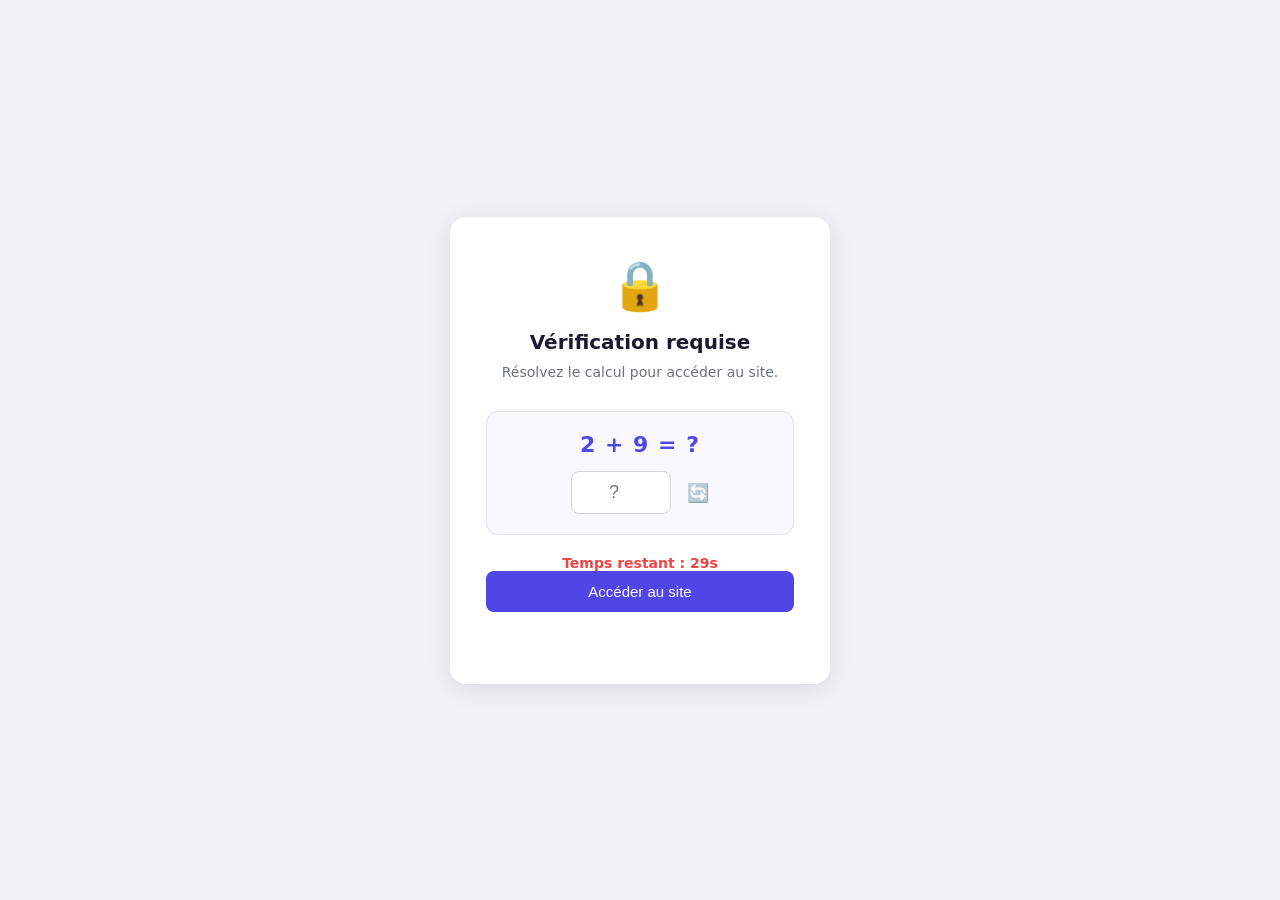
<file: Front/index.html>
<!DOCTYPE html>
<html lang="fr">

<head>
  <meta charset="UTF-8">
  <meta name="viewport" content="width=device-width, initial-scale=1.0">
  <title>Authentification sécurisée</title>
  <link rel="stylesheet" href="style.css">
</head>

<body>
  <main>
    <div class="card" id="app">

      <!-- Onglets -->
      <div class="tabs" role="tablist">
        <button class="tab active" data-tab="login" role="tab" aria-selected="true" type="button">
          Connexion
        </button>

        <button class="tab" data-tab="register" role="tab" aria-selected="false" type="button">
          Inscription
        </button>

        <button class="tab" data-tab="contact" role="tab" aria-selected="false" type="button">
          Contact
        </button>
      </div>

      <!-- CONNEXION -->

      <section id="login" class="panel active" aria-label="Connexion">
        <h1>Connexion</h1>

        <form id="login-form" method="post" autocomplete="on">

          <div class="field">
            <label for="login-user">Pseudo
              <span aria-hidden="true">*</span>
            </label>
            <input type="text" id="login-user" name="username"
              autocomplete="username" minlength="3" maxlength="30" required>
          </div>

          <div class="field">
            <label for="login-pass">Mot de passe
              <span aria-hidden="true">*</span>
            </label>

            <div class="input-wrap">
              <input type="password" id="login-pass" name="password"
                autocomplete="current-password" minlength="12" required>

              <button type="button" class="toggle-pass"
                aria-label="Afficher/masquer">👁
              </button>
            </div>
          </div>

          <button class="btn" id="btn-login" type="submit">
            Se connecter
          </button>

        </form>

        <p class="msg" id="login-msg" role="alert" aria-live="polite"></p>

      </section>

      <!-- INSCRIPTION -->

      <section id="register" class="panel" aria-label="Inscription">

        <h1>Inscription</h1>
        

        <form id="register-form" method="post" autocomplete="on">

          <div class="field">

            <label for="reg-user">Pseudo
              <span aria-hidden="true">*</span>
            </label>

            <input type="text" id="reg-user" name="username"
              autocomplete="username" minlength="3" maxlength="30"
              pattern="[a-zA-Z0-9_]+" required>

            <small>Lettres, chiffres et _ (3–30 caractères)</small>

          </div>

          <div class="field">

            <label for="reg-pass">Mot de passe
              <span aria-hidden="true">*</span>
            </label>

            <input type="password" id="reg-pass" name="password"
              autocomplete="new-password" minlength="12" required>

            <div class="strength-bar">
              <div id="strength-fill"></div>
            </div>

            <small id="strength-label">
              Minimum 12 caractères avec une majuscule, une minuscule, un chiffre et un caractère spécial
            </small>

          </div>

          <div class="field">

            <label for="reg-pass2">Confirmer
              <span aria-hidden="true">*</span>
            </label>

            <input type="password" id="reg-pass2" name="password_confirm"
              autocomplete="new-password" minlength="12" required>

          </div>

          <button class="btn" id="btn-register" type="submit">
            Créer le compte
          </button>

        </form>

        <p class="msg" id="reg-msg" role="alert" aria-live="polite"></p>

      </section>

      <!-- ===================== CONTACT ===================== -->

      <section id="contact" class="panel" aria-label="Contact">

        <h1>Nous contacter</h1>

        <form id="contact-form" method="post" autocomplete="on">

          <div class="field">

            <label for="c-name"> Nom<span aria-hidden="true">*</span></label>

            <input type="text" id="c-name" name="name" autocomplete="name"
              minlength="2" maxlength="50" placeholder="Votre nom" required>

          </div>

          <div class="field">

            <label for="c-email"> Email<span aria-hidden="true">*</span></label>

            <input type="email" id="c-email" name="email" autocomplete="email"
              maxlength="254" placeholder="votre@email.com" required>

          </div>

          <div class="field">

            <label for="c-message"> Message<span aria-hidden="true">*</span></label>

            <textarea id="c-message" name="message" rows="5" minlength="10"
              maxlength="1000" placeholder="Votre message (10–1000 caractères)"
              required></textarea>

            <small id="c-char-count">
              0 / 1000 caractères
            </small>

          </div>

          <!-- Bloc Captcha Mathématique -->
          <div class="field" style="margin-top: 16px;">
            <label for="c-captcha-answer">
              Sécurité : <span id="c-captcha-question" style="color: #4f46e5; font-weight: bold;">...</span>
              <span aria-hidden="true">*</span>
            </label>
            <div style="display: flex; gap: 10px; align-items: center;">
              <input type="number" id="c-captcha-answer" placeholder="Votre réponse" required style="max-width: 150px; text-align: center;">
              <button type="button" id="btn-c-refresh" style="background: none; border: none; cursor: pointer; font-size: 18px;" title="Changer de calcul">🔄</button>
            </div>
          </div>

          <button class="btn" id="btn-contact" type="submit"> Envoyer </button>

        </form>

        <p class="msg" id="contact-msg" role="alert" aria-live="polite"></p>

      </section>

    </div>
  </main>

  <!-- Bandeau cookie -->

  <div id="cookie-banner">
    <div id="cookie-text">
      <strong>🍪 Cookies</strong>

      Ce site utilise un cookie technique
      (<code>auth_token</code>)
      strictement nécessaire à l'authentification.
      Aucun cookie publicitaire.
    </div>

    <div id="cookie-buttons">
      <button id="cookie-accept" type="button"> Accepter </button>
      <button id="cookie-refuse" type="button"> Refuser </button>
    </div>
  </div>

  <button id="cookie-settings" class="cookie-settings-btn" type="button">
    ⚙️ Modifier mes cookies
  </button>

  <button id="btn-logout" class="btn btn-logout" type="button"
    style="display:none;"> Se déconnecter
  </button>

  
  <input type="text" name="website" id="website" style="display:none !important;" 
  tabindex="-1" autocomplete="off">
  
  
  <script>
    if (sessionStorage.getItem("gate_passed") !== "1") {
      window.location.replace("gate.html");
    }
  </script>

  <script src="app.js"></script>

</body>
</html>
</file>
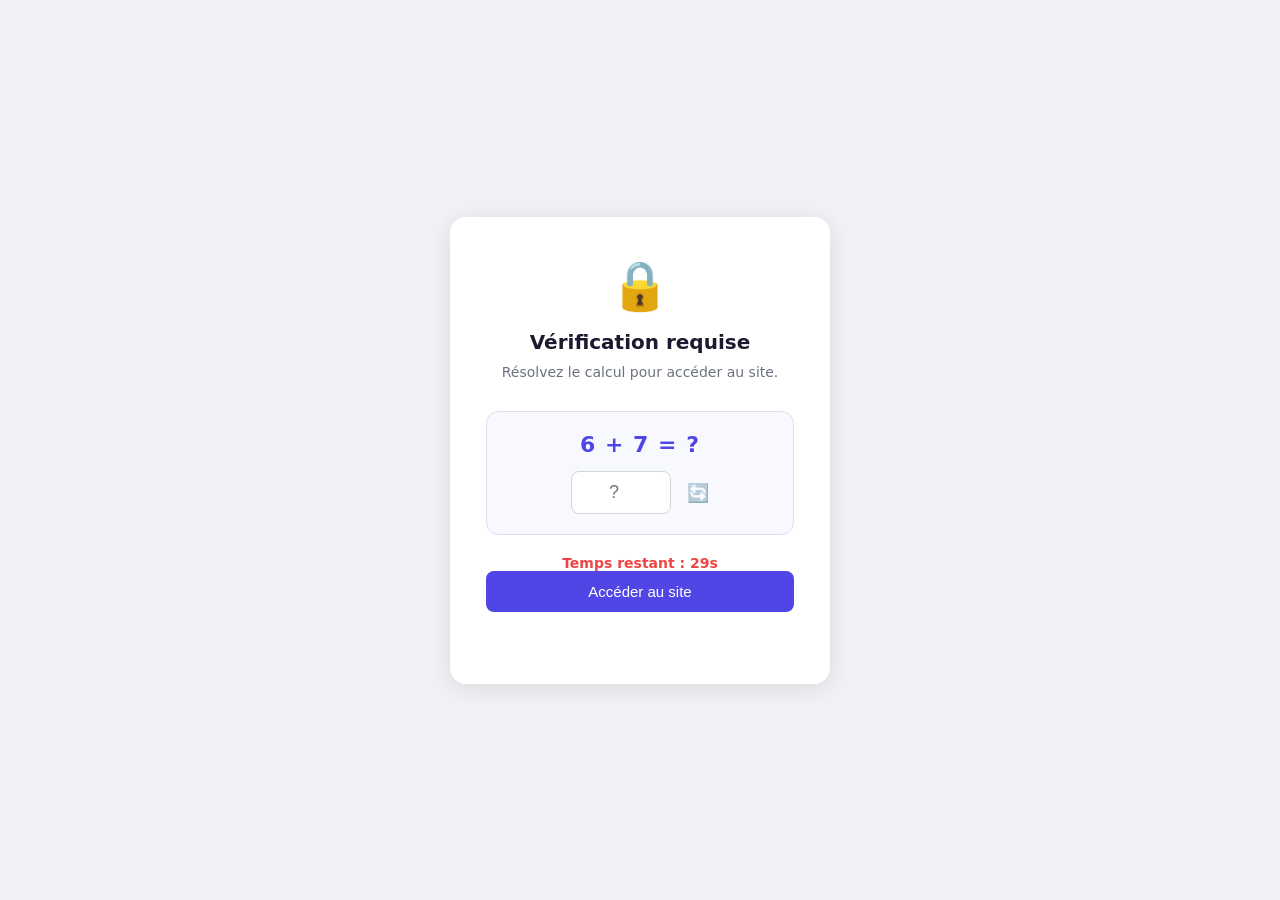
<file: Front/gate.html>
<!DOCTYPE html>
<html lang="fr">
<head>
  <meta charset="UTF-8">
  <meta name="viewport" content="width=device-width, initial-scale=1.0">
  <title>Vérification - Accès au site</title>
  <style>
    *, *::before, *::after { box-sizing: border-box; margin: 0; padding: 0; }

    body {
      min-height: 100vh;
      display: flex;
      align-items: center;
      justify-content: center;
      font-family: system-ui, sans-serif;
      background: #f0f2f5;
      color: #1a1a2e;
    }

    .gate-card {
      background: #fff;
      border-radius: 16px;
      box-shadow: 0 4px 24px rgba(0,0,0,.10);
      width: 100%;
      max-width: 380px;
      padding: 40px 36px;
      text-align: center;
    }

    .gate-icon { font-size: 48px; margin-bottom: 16px; }

    h1 { font-size: 20px; font-weight: 600; margin-bottom: 8px; }

    .subtitle {
      font-size: 14px;
      color: #6b7280;
      margin-bottom: 28px;
      line-height: 1.5;
    }

    /* ── Captcha mathématique ── */
    .captcha-box {
      background: #f8f9ff;
      border: 1.5px solid #e0e0f0;
      border-radius: 12px;
      padding: 20px;
      margin-bottom: 20px;
    }

    .captcha-question {
      font-size: 22px;
      font-weight: 700;
      color: #4f46e5;
      margin-bottom: 14px;
      letter-spacing: 1px;
    }

    .captcha-input {
      width: 100px;
      padding: 10px 12px;
      border: 1.5px solid #d1d5db;
      border-radius: 8px;
      font-size: 18px;
      text-align: center;
      outline: none;
      transition: border-color .15s, box-shadow .15s;
    }
    .captcha-input:focus {
      border-color: #4f46e5;
      box-shadow: 0 0 0 3px rgba(79,70,229,.12);
    }

    .refresh-btn {
      background: none;
      border: none;
      cursor: pointer;
      font-size: 18px;
      margin-left: 10px;
      opacity: .6;
      vertical-align: middle;
      transition: opacity .2s, transform .3s;
    }
    .refresh-btn:hover { opacity: 1; transform: rotate(180deg); }

    .btn {
      width: 100%;
      padding: 12px;
      background: #4f46e5;
      color: #fff;
      border: none;
      border-radius: 8px;
      font-size: 15px;
      font-weight: 500;
      cursor: pointer;
      transition: background .2s, opacity .2s;
    }
    .btn:hover    { background: #4338ca; }
    .btn:disabled { opacity: .5; cursor: not-allowed; }

    .msg {
      margin-top: 14px;
      font-size: 13px;
      min-height: 18px;
    }
    .msg.error   { color: #dc2626; }
    .msg.success { color: #16a34a; }
  </style>
</head>
<body>

  <div class="gate-card">
    <div class="gate-icon">🔒</div>
    <h1>Vérification requise</h1>
    <p class="subtitle">Résolvez le calcul pour accéder au site.</p>

    <div class="captcha-box">
      <div class="captcha-question" id="captcha-question">…</div>
      <input type="number" id="captcha-answer" class="captcha-input"
        placeholder="?" autocomplete="off" min="0" max="999"
      >
      <button class="refresh-btn" id="btn-refresh" title="Nouvelle question" aria-label="Nouvelle question">🔄</button>
    </div>
    <div id="timer-box" style="font-size: 14px; color: #ef4444; margin-top: 10px; font-weight: bold;">
      Temps restant : <span id="timer-count">30</span>s
    </div>

    <button class="btn" id="btn-enter">Accéder au site</button>
    <p class="msg" id="gate-msg"></p>
  </div>

  <script>
    let correctAnswer;
    let timerInterval; // Permettra de stocker l'identifiant du timer
    const TIME_LIMIT = 30; // Temps en secondes pour répondre

    function generateQuestion() {
      // 1. Logique existante de génération
      const n1 = Math.floor(Math.random() * 9) + 1;
      const n2 = Math.floor(Math.random() * 9) + 1;
      correctAnswer = n1 + n2;
      document.getElementById('captcha-question').textContent = `${n1} + ${n2} = ?`;
      
      const msg = document.getElementById('gate-msg');
      msg.textContent = '';
      msg.className   = 'msg';

      // 2. Réinitialisation et lancement du Timer
      clearInterval(timerInterval); // On stoppe le chrono précédent s'il tournait
      startTimer();
    }

    function startTimer() {
      let timeLeft = TIME_LIMIT;
      const timerDisplay = document.getElementById('timer-count');
      const input = document.getElementById('captcha-answer');
      const btnEnter = document.getElementById('btn-enter');
      
      // On réactive les champs au cas où ils étaient bloqués
      input.disabled = false;
      btnEnter.disabled = false;
      timerDisplay.textContent = timeLeft;

      timerInterval = setInterval(() => {
        timeLeft--;
        timerDisplay.textContent = timeLeft;

        if (timeLeft <= 0) {
          clearInterval(timerInterval); // On arrête le chrono
          
          // On bloque temporairement la saisie
          input.disabled = true;
          btnEnter.disabled = true;
          
          const msg = document.getElementById('gate-msg');
          msg.className = 'msg error';
          msg.textContent = 'Temps écoulé ! Génération d\'un nouveau calcul...';

          // On attend 2 secondes pour que l'utilisateur comprenne, puis on régénère
          setTimeout(() => {
            generateQuestion();
          }, 2000);
        }
      }, 1000);
    }

    // Validation du formulaire
    function validate() {
      const input = document.getElementById('captcha-answer');
      const msg   = document.getElementById('gate-msg');
      const given = parseInt(input.value, 10);

      if (input.value === '' || isNaN(given)) {
        msg.className   = 'msg error';
        msg.textContent = 'Entrez un nombre.';
        return;
      }

      if (given === correctAnswer) {
        clearInterval(timerInterval); // IMPORTANT : On arrête le timer si c'est correct !
        msg.className   = 'msg success';
        msg.textContent = '✓ Correct !';
        document.getElementById('btn-enter').disabled = true;

        setTimeout(() => {
          sessionStorage.setItem('gate_passed', '1');
          window.location.href = 'index.html';
        }, 500);
      } else {
        msg.className   = 'msg error';
        msg.textContent = 'Mauvaise réponse. Réessayez.';
        input.value = '';
        input.focus();
        generateQuestion(); // Relance une question ET reset le timer automatiquement
      }
    }

    // Écouteurs d'événements (Inchangés)
    document.getElementById('btn-refresh').addEventListener('click', generateQuestion);
    document.getElementById('btn-enter').addEventListener('click', validate);
    document.getElementById('captcha-answer').addEventListener('keydown', e => {
      if (e.key === 'Enter') validate();
    });

    // Initialisation au chargement
    generateQuestion();
  </script>
</body>
</html>
</file>
<file: Front/style.css>
*, *::before, *::after { box-sizing: border-box; margin: 0; }

body {
  min-height: 100vh;
  display: flex;
  align-items: center;
  justify-content: center;
  font-family: system-ui, sans-serif;
  background: #f0f2f5;
  color: #1a1a2e;
}

.card {
  background: #fff;
  border-radius: 16px;
  box-shadow: 0 4px 24px rgba(0,0,0,.10);
  width: 100%;
  max-width: 420px;
  overflow: hidden;
}

/* ─── Onglets ──────────────────────────────────────────────────── */
.tabs {
  display: flex;
  border-bottom: 1px solid #e5e7eb;
}
.tab {
  flex: 1;
  padding: 14px 8px;
  border: none;
  background: none;
  font-size: 14px;
  cursor: pointer;
  color: #6b7280;
  transition: color .2s, border-bottom .2s;
  border-bottom: 3px solid transparent;
}
.tab.active {
  color: #4f46e5;
  border-bottom-color: #4f46e5;
  font-weight: 600;
}
.tab:focus-visible {
  outline: 2px solid #4f46e5;
  outline-offset: -2px;
}

/* ─── Panneaux ─────────────────────────────────────────────────── */
.panel { display: none; padding: 28px 32px 32px; }
.panel.active { display: block; }

h1 { font-size: 20px; font-weight: 600; margin-bottom: 20px; }

/* ─── Champs ───────────────────────────────────────────────────── */
.field { margin-bottom: 16px; }
label {
  display: block;
  font-size: 13px;
  font-weight: 500;
  color: #374151;
  margin-bottom: 6px;
}
label span[aria-hidden] { color: #dc2626; margin-left: 2px; }

input[type=text],
input[type=password],
input[type=email],
textarea {
  width: 100%;
  padding: 10px 12px;
  border: 1.5px solid #d1d5db;
  border-radius: 8px;
  font-size: 15px;
  font-family: inherit;
  transition: border-color .15s, box-shadow .15s;
  outline: none;
}
input:focus,
textarea:focus {
  border-color: #4f46e5;
  box-shadow: 0 0 0 3px rgba(79,70,229,.12);
}
input:invalid:not(:placeholder-shown),
textarea:invalid:not(:placeholder-shown) { border-color: #ef4444; }

textarea {
  resize: vertical;
  min-height: 120px;
  line-height: 1.5;
}

small {
  display: block;
  font-size: 12px;
  color: #6b7280;
  margin-top: 4px;
}

.input-wrap { position: relative; }
.input-wrap input { padding-right: 42px; }
.toggle-pass {
  position: absolute; right: 10px; top: 50%;
  transform: translateY(-50%);
  background: none; border: none; cursor: pointer;
  font-size: 16px; opacity: .6;
}
.toggle-pass:focus-visible { outline: 2px solid #4f46e5; border-radius: 4px; }

/* ─── Indicateur de force ──────────────────────────────────────── */
.strength-bar {
  height: 4px;
  background: #e5e7eb;
  border-radius: 4px;
  margin-top: 6px;
  overflow: hidden;
}
#strength-fill {
  height: 100%; width: 0;
  border-radius: 4px;
  transition: width .3s, background .3s;
}

/* ─── hCaptcha widget ──────────────────────────────────────────── */
.h-captcha {
  margin: 12px 0 4px;
}

/* ─── Boutons ──────────────────────────────────────────────────── */
.btn {
  width: 100%; padding: 12px;
  background: #4f46e5; color: #fff;
  border: none; border-radius: 8px;
  font-size: 15px; font-weight: 500;
  cursor: pointer;
  transition: background .2s, opacity .2s;
  margin-top: 12px;
}
.btn:hover { background: #4338ca; }
.btn:disabled { opacity: .6; cursor: not-allowed; }
.btn:focus-visible { outline: 2px solid #4f46e5; outline-offset: 2px; }

.btn-logout {
  position: fixed;
  top: 20px;
  right: 20px;
  width: auto;
  padding: 10px 18px;
  background: #dc2626;
  font-size: 14px;
}
.btn-logout:hover { background: #b91c1c; }

/* ─── Messages de retour ───────────────────────────────────────── */
.msg {
  margin-top: 12px;
  font-size: 14px;
  min-height: 20px;
  text-align: center;
  padding: 0 4px;
  line-height: 1.4;
}
.msg.success { color: #16a34a; }
.msg.error   { color: #dc2626; }

/* ─── Bandeau cookie ───────────────────────────────────────────── */
#cookie-banner {
  position: fixed;
  bottom: 0; left: 0; right: 0;
  background: #1e1e2e;
  color: #e2e8f0;
  padding: 16px 24px;
  display: flex;
  align-items: center;
  justify-content: space-between;
  gap: 16px;
  flex-wrap: wrap;
  font-size: 14px;
  z-index: 1000;
  border-top: 2px solid #4f46e5;
  box-shadow: 0 -4px 20px rgba(0,0,0,.2);
  transition: transform .3s ease, opacity .3s ease;
}
#cookie-banner.hidden {
  transform: translateY(100%);
  opacity: 0;
  pointer-events: none;
}
#cookie-text code {
  background: #2e2e4e;
  padding: 2px 6px;
  border-radius: 4px;
  font-size: 12px;
  color: #a5b4fc;
}
#cookie-buttons {
  display: flex;
  gap: 10px;
  flex-shrink: 0;
}
#cookie-accept {
  background: #4f46e5; color: #fff;
  border: none; padding: 8px 18px;
  border-radius: 8px; cursor: pointer;
  font-size: 14px; font-weight: 500;
  transition: background .2s;
}
#cookie-accept:hover { background: #4338ca; }

#cookie-refuse {
  background: transparent; color: #94a3b8;
  border: 1px solid #475569; padding: 8px 18px;
  border-radius: 8px; cursor: pointer; font-size: 14px;
  transition: border-color .2s, color .2s;
}
#cookie-refuse:hover { color: #e2e8f0; border-color: #94a3b8; }

/* ─── Bouton paramètres cookies ────────────────────────────────── */
.cookie-settings-btn {
  position: fixed;
  bottom: 20px; right: 20px;
  background: #4f46e5; color: white;
  border: none; padding: 10px 14px;
  border-radius: 999px; cursor: pointer;
  font-size: 14px;
  box-shadow: 0 2px 10px rgba(0,0,0,.15);
  z-index: 999;
  transition: background .2s;
}
.cookie-settings-btn:hover { background: #4338ca; }
</file>
